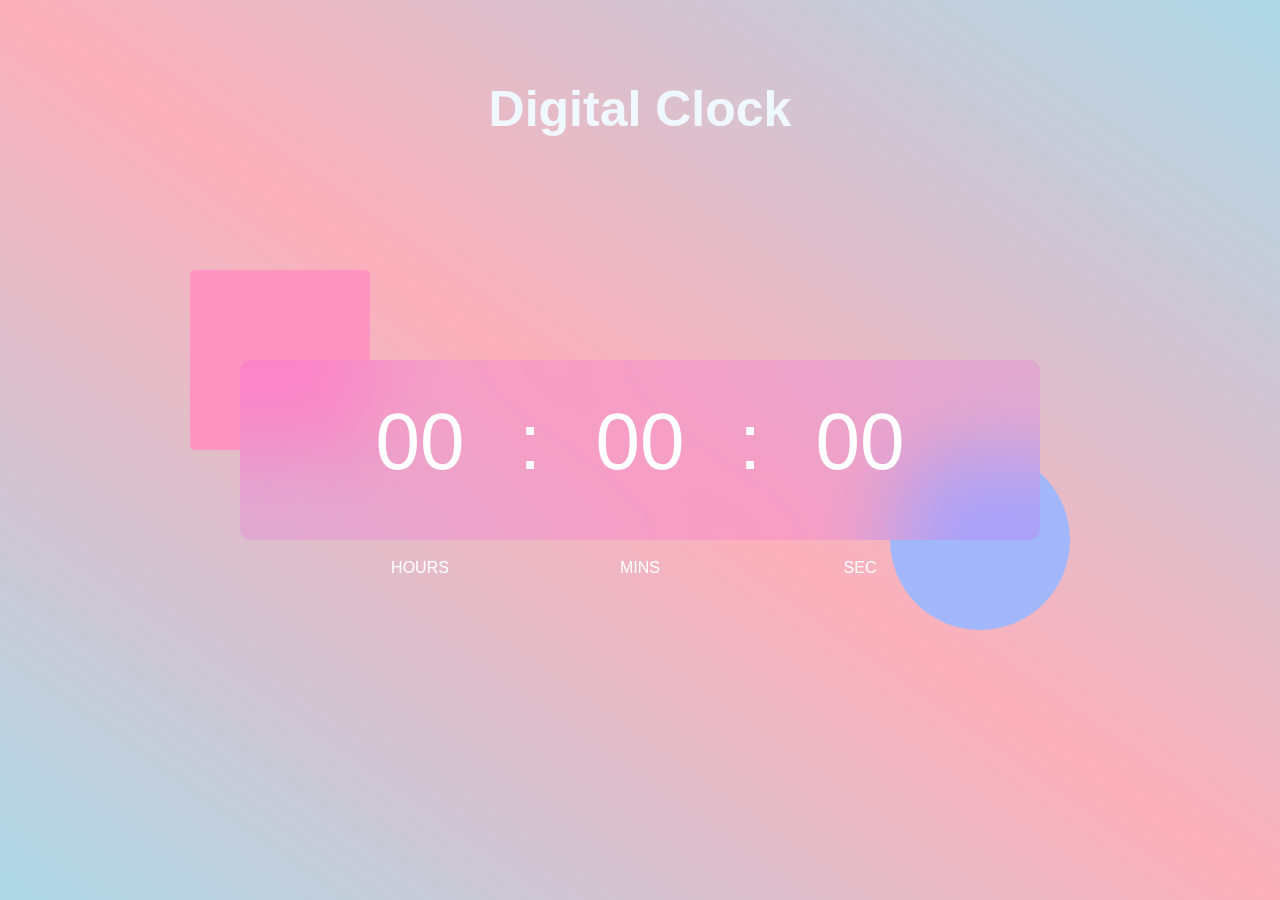
<file: index.html>
<!DOCTYPE html>
<html lang="en">

<head>
    <meta charset="UTF-8">
    <meta name="viewport" content="width=device-width, initial-scale=1.0">
    <title>Digital clock-easy first tutorial js</title>
    <link rel="stylesheet" href="stylesheet.css" />
</head>

<body>


    <div class="contain">
        <h1>Digital Clock</h1>
        <div class="container">
          

            <div class="clock">
                <span id="hrs">00</span>
                <span>:</span>
                <span id="min">00</span>
                <span>:</span>
                <span id="sec">00</span>

            </div>
        </div>
    </div>

    <script>

        let hrs = document.getElementById("hrs");
        let min = document.getElementById("min");
        let sec = document.getElementById("sec");

        setInterval(() =>{
            let currenttime=new Date();

            //  console.log(currenttime)
            hrs.innerHTML = (currenttime.getHours()<10?"0":"") + currenttime.getHours();
            min.innerHTML = (currenttime.getMinutes()<10?"0":"") + currenttime.getMinutes();
            sec.innerHTML = (currenttime.getSeconds()<10?"0":"")  + currenttime.getSeconds();

        }, 1000);

    </script>
</body>

</html>
</file>
<file: stylesheet.css>
*{
    margin: 0;
    padding: 0;
    font-family: 'Franklin Gothic Medium', 'Arial Narrow', Arial, sans-serif;
    box-sizing: border-box;
}
 h1{

    
    font-size: 50px;
    padding-top: 80px;
    text-align: center;
    font-family: 'Franklin Gothic Medium', 'Arial Narrow', Arial, sans-serif;
    font-weight: 900;
    color: aliceblue;
}

.contain{

    width: 100%;
    min-height: 100vh;
    /* background: linear-gradient(45deg,#08001f,#391c98); */
    background: linear-gradient(to left bottom, lightblue,rgb(252, 176, 187), lightblue);
    color: #fff;
    position: relative;
}
.container{


    width: 800px;
    height: 180px;
    top: 50%;
    left: 50%;
    position: absolute;
    transform: translate(-50%,-50%);
   
    
}
.clock{

    width: 100%;
    height: 100%;
    border-radius: 10px;
    text-align: center;
    justify-content: center;
    background: rgba(235,0, 255,0.11);
    display: flex;
    backdrop-filter: blur(40px);


}
.container::before{
    content: '';
    width: 180px;
    height: 180px;
    background: #fd95c0;
    border-radius: 5px;
    position: absolute;
    left:-50px ;
    top:-50%;
    z-index: -1;
}

.container::after{
    content: '';
    width: 180px;
    height: 180px;
    background: #a1b7f9;
    border-radius: 50%;
    position: absolute;
    right:-30px ;
    bottom:-50%;
    z-index: -1;
}

.clock span{
    font-size: 80px;
    width: 110px;
    text-align: center;
    display: inline-block;
    position: relative;
    top:20%;
}

.clock span::after{
    
    font-size: 16px;
    position: absolute;
    bottom: -1px;
    left: 50%;
    transform: translateX(-50%);
}
#hrs::after{
    content: 'HOURS';
   
}
 
#min::after{
    content: 'MINS';
}
 
#sec::after{
    content: 'SEC';
}
</file>
